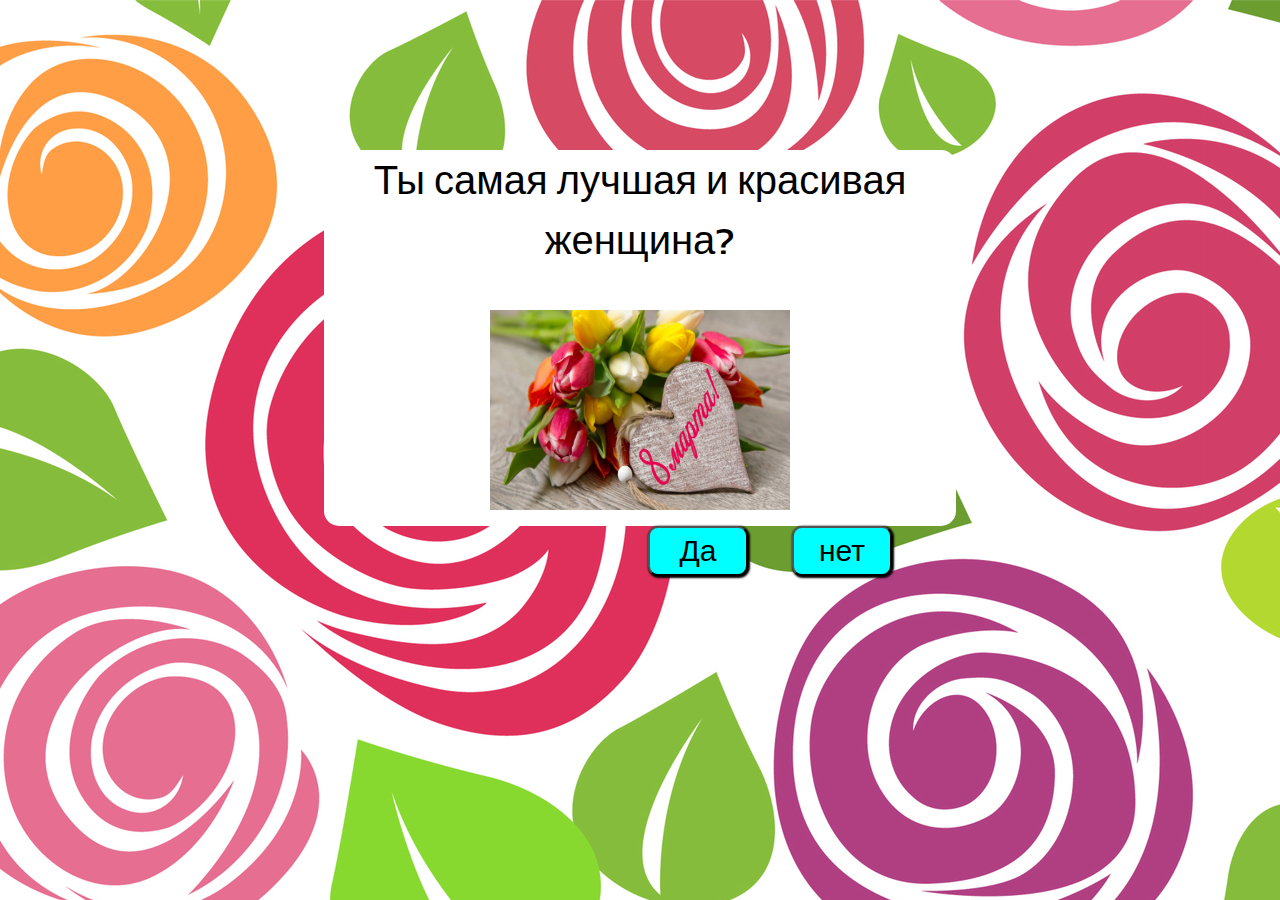
<file: index.html>
<!DOCTYPE html>
<html lang="en">
<head>
    <meta charset="UTF-8">
    <meta name="viewport" content="width=device-width, initial-scale=1.0">
    <link rel="preconnect" href="https://fonts.googleapis.com">
<link rel="preconnect" href="https://fonts.gstatic.com" crossorigin>
<link href="https://fonts.googleapis.com/css2?family=Kanit:ital,wght@0,100;0,200;0,300;0,400;0,500;0,600;0,700;0,800;0,900;1,100;1,200;1,300;1,400;1,500;1,600;1,700;1,800;1,900&display=swap" rel="stylesheet">
    <link rel="stylesheet" href="style.css">
    <title>Мама, поздравляю с 8 мартом!!!!</title>
</head>
<body>
    <div class="block">
        <p>Ты самая лучшая и красивая женщина?</p>
        <img src="2002.jpg" alt="">
    </div>

    <div class="batoni">
        <a href="secondpage.html"><button id="Yes">Да</button></a>
        <button id="No">нет</button>
    </div>
    <script src="script.js"></script>
</body>
</html>
</file>
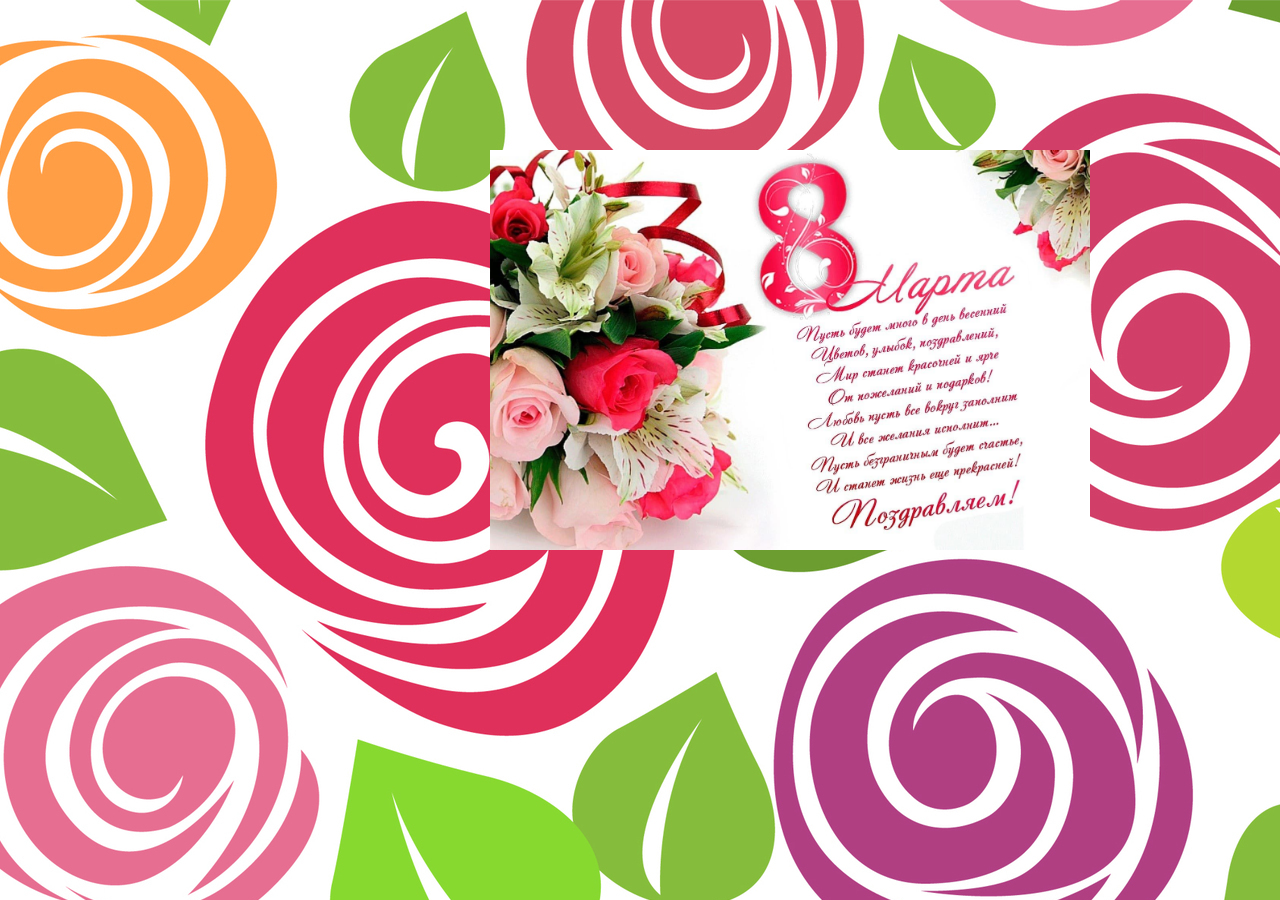
<file: secondpage.html>
<!DOCTYPE html>
<html lang="en">
<head>
    <meta charset="UTF-8">
    <meta name="viewport" content="width=device-width, initial-scale=1.0">
    <link rel="preconnect" href="https://fonts.googleapis.com">
    <link rel="preconnect" href="https://fonts.gstatic.com" crossorigin>
    <link href="https://fonts.googleapis.com/css2?family=Kanit:ital,wght@0,100;0,200;0,300;0,400;0,500;0,600;0,700;0,800;0,900;1,100;1,200;1,300;1,400;1,500;1,600;1,700;1,800;1,900&display=swap" rel="stylesheet">
    <link rel="stylesheet" href="style.css">
    <title></title>
</head>
<body>
    <div class="pozdrav">
       <img src="20020.jpg" alt="">
    </div>


</body>
</html>
</file>
<file: style.css>
body{
    background: url(20002020202020202002.jpeg);
}
.block{
   display: block;
   text-align: center;
   margin: auto;
   background-color: white;
   width: 50%;
   height: 10%;
   border-radius: 15px;
   font-size: 40px;
   margin-top: 150px;
   font-family: "Kanit", sans-serif;
}
.block img{
    width: 300px;
    height: 200px;

}
.batoni button{
   background-color: aqua;
   color: black;
   width: 100px;
   height: 50px;
   border-radius: 10px;
   font-size: 30px;
   box-shadow: 1px 1px 2px 1px;
   margin-right: 40px;
   position: relative;
   left:640px;
   transition: all 0.3s ease-out;
}
.batoni button:hover{
    box-shadow: 0px 0px 0px 0px;
}
.pozdrav {
    width: 300px;
    height: 200px;
    background-color: white;
    display: block;
    text-align: center;
    margin: auto;
    border-radius: 15px;
    font-size: 40px;
    margin-top: 150px; 
    font-family: "Kanit", sans-serif;
}
.pozdrav img{
    width: 600px;
    height: 400px;
}
</file>
